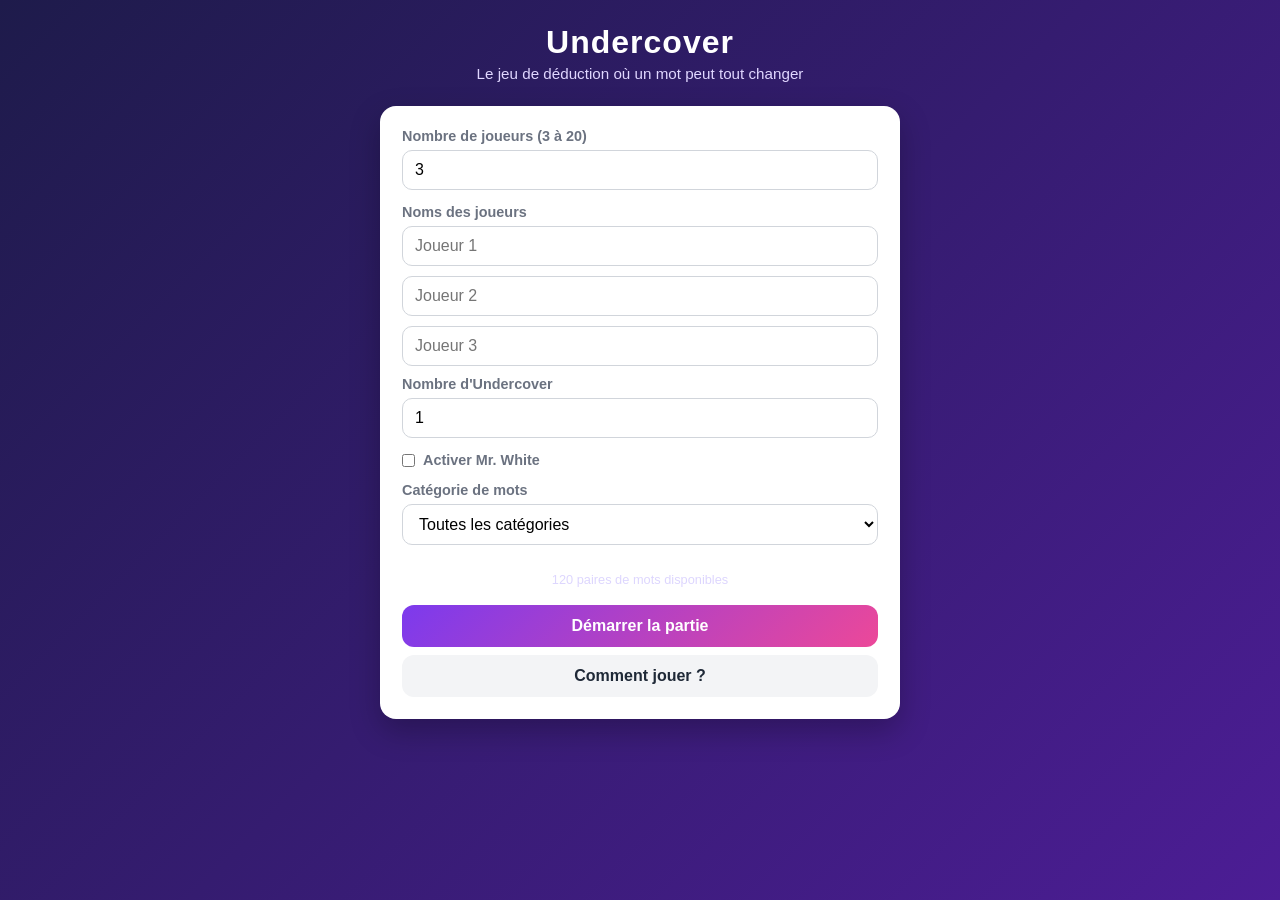
<file: undercover-game/index.html>
<!DOCTYPE html>
<html lang="fr">
<head>
<meta charset="UTF-8">
<meta name="viewport" content="width=device-width, initial-scale=1.0">
<title>Undercover - Jeu de déduction</title>
<link rel="stylesheet" href="style.css">
</head>
<body>
<div id="app">
  <h1>Undercover</h1>
  <p class="subtitle">Le jeu de déduction où un mot peut tout changer</p>

  <!-- SETUP -->
  <section id="screen-setup" class="screen active">
    <div class="card">
      <label for="playerCountInput">Nombre de joueurs (3 à 20)</label>
      <input type="number" id="playerCountInput" min="3" max="20" value="3">

      <label>Noms des joueurs</label>
      <div id="playerNamesContainer"></div>

      <label for="undercoverCountInput">Nombre d'Undercover</label>
      <input type="number" id="undercoverCountInput" min="1" value="1">

      <div class="checkbox-row">
        <input type="checkbox" id="mrWhiteCheckbox">
        <label for="mrWhiteCheckbox">Activer Mr. White</label>
      </div>

      <label for="categorySelect">Catégorie de mots</label>
      <select id="categorySelect"></select>
      <p class="words-count" id="wordsCountText"></p>

      <p class="error-text hidden" id="setupError"></p>

      <button class="btn-primary" id="startBtn">Démarrer la partie</button>
      <button class="btn-secondary" id="rulesBtn" type="button">Comment jouer ?</button>
    </div>
  </section>

  <!-- REVEAL -->
  <section id="screen-reveal" class="screen">
    <p class="pass-name" id="passName"></p>
    <div class="reveal-card" id="revealCard">Touche pour révéler ton rôle</div>
    <p class="hint">Ne montre l'écran à personne d'autre !</p>
    <button class="btn-primary hidden" id="nextPlayerBtn">Joueur suivant</button>
  </section>

  <!-- CLUES -->
  <section id="screen-clues" class="screen">
    <p class="section-title" id="cluesTitle">Manche 1 - Description</p>
    <div class="card">
      <p class="hint text-left">À voix haute et dans cet ordre, chacun décrit son mot en un mot ou une courte phrase :</p>
      <ol class="order-list" id="cluesOrderList"></ol>
    </div>
    <button class="btn-primary" id="goToVoteBtn">Discussion terminée → Vote</button>
  </section>

  <!-- VOTE -->
  <section id="screen-vote" class="screen">
    <p class="section-title" id="voteTitle">Manche 1 - Vote</p>
    <div class="card">
      <p class="hint text-left" id="voteHint">Comptez les votes à voix haute et appuyez sur + pour chaque joueur désigné :</p>
      <div id="voteList"></div>
    </div>
    <button class="btn-primary" id="validateVoteBtn">Valider le vote</button>
  </section>

  <!-- END -->
  <section id="screen-end" class="screen">
    <p class="winner-banner" id="winnerBanner"></p>
    <div class="card">
      <p class="section-title" style="margin-top:0">Résultats</p>
      <div id="eliminatedList"></div>
    </div>
    <button class="btn-primary" id="newGameBtn">Nouvelle partie</button>
  </section>

  <!-- MODAL: confirmation / révélation d'élimination -->
  <div class="modal-overlay hidden" id="eliminationModal">
    <div class="card modal-card">
      <div id="eliminationConfirmStep">
        <p id="eliminationText" class="reveal-text"></p>
        <button class="btn-danger" id="confirmEliminateBtn">Confirmer l'élimination</button>
        <button class="btn-secondary" id="cancelEliminateBtn">Annuler</button>
      </div>
      <div id="eliminationRevealStep" class="hidden">
        <p id="eliminationRevealText" class="reveal-text"></p>
        <button class="btn-primary" id="continueAfterRevealBtn">Continuer</button>
      </div>
    </div>
  </div>

  <!-- MODAL: devinette Mr. White -->
  <div class="modal-overlay hidden" id="mrWhiteModal">
    <div class="card modal-card">
      <p class="reveal-text">Mr. White a été démasqué ! Dernière chance : deviner le mot des civils ?</p>
      <input type="text" id="mrWhiteGuessInput" placeholder="Mot des civils...">
      <button class="btn-primary" id="submitGuessBtn">Valider la réponse</button>
      <button class="btn-secondary" id="skipGuessBtn">Ne pas deviner</button>
    </div>
  </div>

  <!-- MODAL: règles -->
  <div class="modal-overlay hidden" id="rulesModal">
    <div class="card modal-card">
      <p class="section-title" style="margin-top:0">Règles rapides</p>
      <p class="hint text-left"><strong>Civils</strong> : reçoivent tous le même mot. Ils gagnent en éliminant tous les infiltrés.</p>
      <p class="hint text-left"><strong>Undercover</strong> : reçoivent un mot proche mais différent. Ils gagnent s'ils survivent jusqu'à ce qu'il ne reste qu'un civil.</p>
      <p class="hint text-left"><strong>Mr. White</strong> : ne reçoit aucun mot, doit bluffer. S'il est éliminé, il peut deviner le mot des civils pour gagner instantanément.</p>
      <p class="hint text-left">Chaque manche : 1) chacun décrit son mot à voix haute, 2) discussion libre, 3) vote pour éliminer un joueur.</p>
      <button class="btn-primary" id="closeRulesBtn">Fermer</button>
    </div>
  </div>
</div>

<script src="words.js"></script>
<script src="script.js"></script>
</body>
</html>
</file>
<file: undercover-game/style.css>
:root {
  --bg1: #1e1b4b;
  --bg2: #4c1d95;
  --card: #ffffff;
  --text: #1f2937;
  --muted: #6b7280;
  --accent: #7c3aed;
  --accent2: #ec4899;
  --civil: #2563eb;
  --undercover: #dc2626;
  --blanc: #6b7280;
  --radius: 16px;
}

* { box-sizing: border-box; }

body {
  margin: 0;
  min-height: 100vh;
  font-family: "Segoe UI", Roboto, Helvetica, Arial, sans-serif;
  background: linear-gradient(135deg, var(--bg1), var(--bg2));
  color: var(--text);
  display: flex;
  justify-content: center;
  padding: 24px 12px;
}

#app {
  width: 100%;
  max-width: 520px;
}

.screen { display: none; }
.screen.active { display: block; animation: fadeIn .25s ease; }

@keyframes fadeIn {
  from { opacity: 0; transform: translateY(8px); }
  to { opacity: 1; transform: translateY(0); }
}

h1 {
  text-align: center;
  color: #fff;
  margin: 0 0 4px;
  font-size: 2rem;
  letter-spacing: 1px;
}

.subtitle {
  text-align: center;
  color: #e0d7ff;
  margin: 0 0 24px;
  font-size: .95rem;
}

.card {
  background: var(--card);
  border-radius: var(--radius);
  padding: 22px;
  box-shadow: 0 12px 30px rgba(0,0,0,.25);
  margin-bottom: 16px;
}

label {
  display: block;
  font-weight: 600;
  margin-bottom: 6px;
  font-size: .9rem;
  color: var(--muted);
}

input[type="number"], input[type="text"] {
  width: 100%;
  padding: 10px 12px;
  border-radius: 10px;
  border: 1px solid #d1d5db;
  font-size: 1rem;
  margin-bottom: 14px;
}

.checkbox-row {
  display: flex;
  align-items: center;
  gap: 8px;
  margin-bottom: 14px;
}
.checkbox-row input { width: auto; margin: 0; }
.checkbox-row label { margin: 0; }

button {
  cursor: pointer;
  border: none;
  border-radius: 12px;
  padding: 12px 18px;
  font-size: 1rem;
  font-weight: 600;
  width: 100%;
  transition: transform .1s ease, opacity .2s ease;
}
button:active { transform: scale(0.97); }

.btn-primary {
  background: linear-gradient(135deg, var(--accent), var(--accent2));
  color: #fff;
}
.btn-secondary {
  background: #f3f4f6;
  color: var(--text);
  margin-top: 8px;
}
.btn-danger {
  background: #fee2e2;
  color: var(--undercover);
}

#playerNamesContainer input { margin-bottom: 10px; }

.reveal-card {
  min-height: 180px;
  border-radius: var(--radius);
  display: flex;
  align-items: center;
  justify-content: center;
  text-align: center;
  cursor: pointer;
  user-select: none;
  padding: 20px;
  font-size: 1.4rem;
  font-weight: 700;
  background: repeating-linear-gradient(45deg, #ede9fe, #ede9fe 10px, #e0d7ff 10px, #e0d7ff 20px);
  color: var(--accent);
  border: 2px dashed var(--accent);
}

.reveal-card.shown {
  background: #fff;
  border-style: solid;
}

.reveal-card.role-civil { color: var(--civil); border-color: var(--civil); }
.reveal-card.role-undercover { color: var(--undercover); border-color: var(--undercover); }
.reveal-card.role-blanc { color: var(--blanc); border-color: var(--blanc); }

.pass-name {
  text-align: center;
  color: #fff;
  font-size: 1.3rem;
  font-weight: 700;
  margin-bottom: 16px;
}

.hint {
  text-align: center;
  color: #ddd6fe;
  font-size: .85rem;
  margin-top: 10px;
}

.player-row {
  display: flex;
  align-items: center;
  justify-content: space-between;
  padding: 10px 14px;
  border-radius: 10px;
  background: #f9fafb;
  margin-bottom: 8px;
}
.player-row button {
  width: auto;
  padding: 8px 12px;
  font-size: .85rem;
}

.player-name { font-weight: 600; }

.eliminated-row {
  display: flex;
  justify-content: space-between;
  padding: 8px 14px;
  border-radius: 10px;
  margin-bottom: 6px;
  font-size: .9rem;
}
.eliminated-row .role-tag {
  font-weight: 700;
  padding: 2px 10px;
  border-radius: 999px;
  color: #fff;
  font-size: .75rem;
}
.role-tag.civil { background: var(--civil); }
.role-tag.undercover { background: var(--undercover); }
.role-tag.blanc { background: var(--blanc); }

.section-title {
  color: #fff;
  font-weight: 700;
  margin: 18px 0 8px;
  font-size: .95rem;
  opacity: .9;
}

.winner-banner {
  text-align: center;
  font-size: 1.6rem;
  font-weight: 800;
  margin-bottom: 10px;
}
.winner-banner.civil { color: var(--civil); }
.winner-banner.undercover { color: var(--undercover); }
.winner-banner.blanc { color: var(--blanc); }

.modal-overlay {
  position: fixed;
  inset: 0;
  background: rgba(0,0,0,.55);
  display: flex;
  align-items: center;
  justify-content: center;
  padding: 20px;
  z-index: 10;
}
.modal-overlay.hidden { display: none; }

.words-count {
  text-align: center;
  color: #ddd6fe;
  font-size: .8rem;
  margin-bottom: 18px;
}

.hidden { display: none !important; }

.text-left { text-align: left; }

select {
  width: 100%;
  padding: 10px 12px;
  border-radius: 10px;
  border: 1px solid #d1d5db;
  font-size: 1rem;
  margin-bottom: 14px;
  background: #fff;
}

.error-text {
  color: var(--undercover);
  font-size: .85rem;
  font-weight: 600;
  margin: -6px 0 14px;
}

.modal-card { max-width: 400px; }

.reveal-text {
  font-weight: 700;
  font-size: 1.1rem;
  text-align: center;
  margin-bottom: 16px;
}

.order-list {
  list-style: none;
  padding: 0;
  margin: 0;
}
.order-list li {
  display: flex;
  align-items: center;
  gap: 10px;
  background: #f9fafb;
  padding: 10px 14px;
  border-radius: 10px;
  margin-bottom: 8px;
  font-weight: 600;
}
.order-list .order-num {
  flex-shrink: 0;
  width: 24px;
  height: 24px;
  border-radius: 50%;
  background: var(--accent);
  color: #fff;
  font-size: .8rem;
  display: flex;
  align-items: center;
  justify-content: center;
}

.vote-controls {
  display: flex;
  align-items: center;
  gap: 8px;
}
.vote-count {
  font-weight: 700;
  color: var(--accent);
  min-width: 20px;
  text-align: center;
}
</file>
